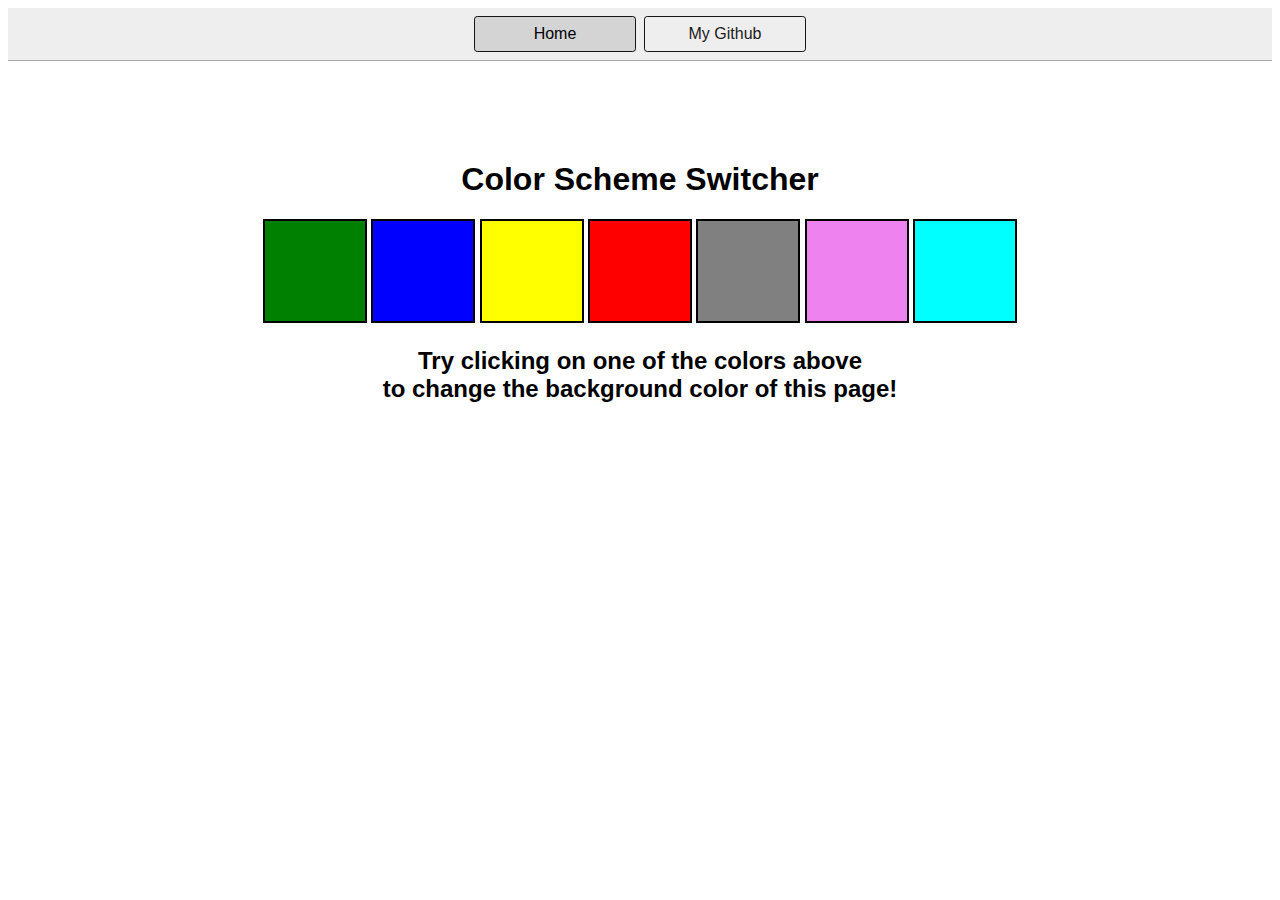
<file: Project 1 - Color Changer/index.html>
<!DOCTYPE html>
<html lang="en">

<head>
    <meta charset="UTF-8" />
    <meta name="viewport" content="width=device-width, initial-scale=1.0" />
    <meta http-equiv="X-UA-Compatible" content="ie=edge" />
    <link rel="stylesheet" href="style.css" />
    <title>JavaScript Background Color Switcher</title>
</head>

<body>
    <nav>
        <a href="#home" aria-current="page">Home</a>
        <a target="_blank" href="https://github.com/surajmaurya93">My Github</a>
    </nav>
    <div class="canvas">
        <h1>Color Scheme Switcher</h1>
        
        <span class="button" id="green"></span>
        <span class="button" id="blue"></span>
        <span class="button" id="yellow"></span>
        <span class="button" id="red"></span>
        <span class="button" id="grey"></span>
        <span class="button" id="violet"></span>
        <span class="button" id="aqua"></span>
        <h2>
            Try clicking on one of the colors above
            <span>to change the background color of this page!</span>
        </h2>
    </div>
    <script src="script.js"></script>
</body>

</html>
</file>
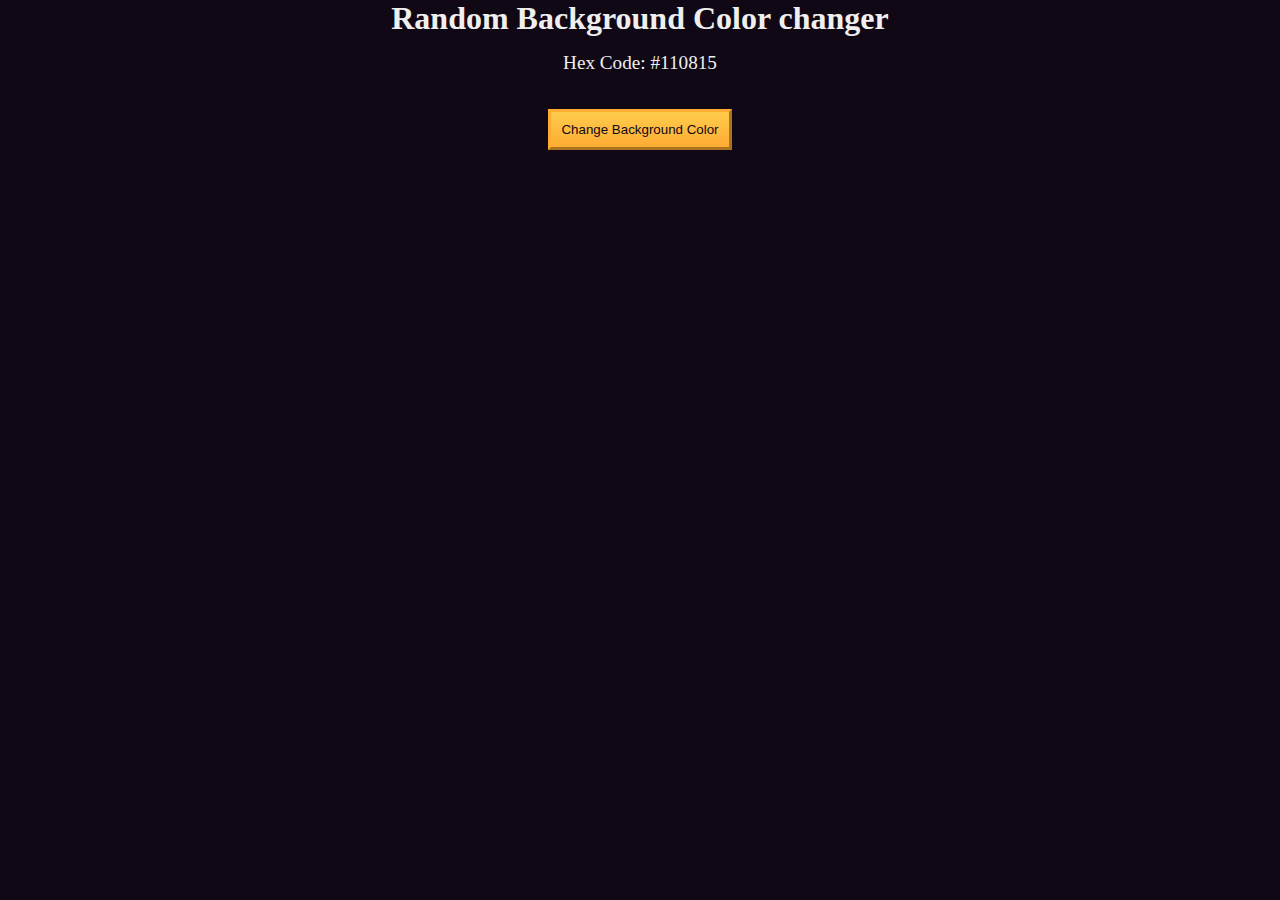
<file: Project 3 - Background Color Changer/index.html>
<!DOCTYPE html>
<html lang="en">

<head>
    <meta charset="UTF-8" />
    <meta name="viewport" content="width=device-width, initial-scale=1.0" />
    <title>Build a random background color changer</title>
    <link rel="stylesheet" href="./style.css" />
</head>

<body>
    <h1>Random Background Color changer</h1>

    <main>
        <section class="bg-information-container">
            <p>Hex Code: <span id="bg-hex-code">#110815</span></p>
        </section>

        <button class="btn" id="btn">Change Background Color</button>
    </main>
    <script src="./script.js"></script>
</body>

</html>
</file>
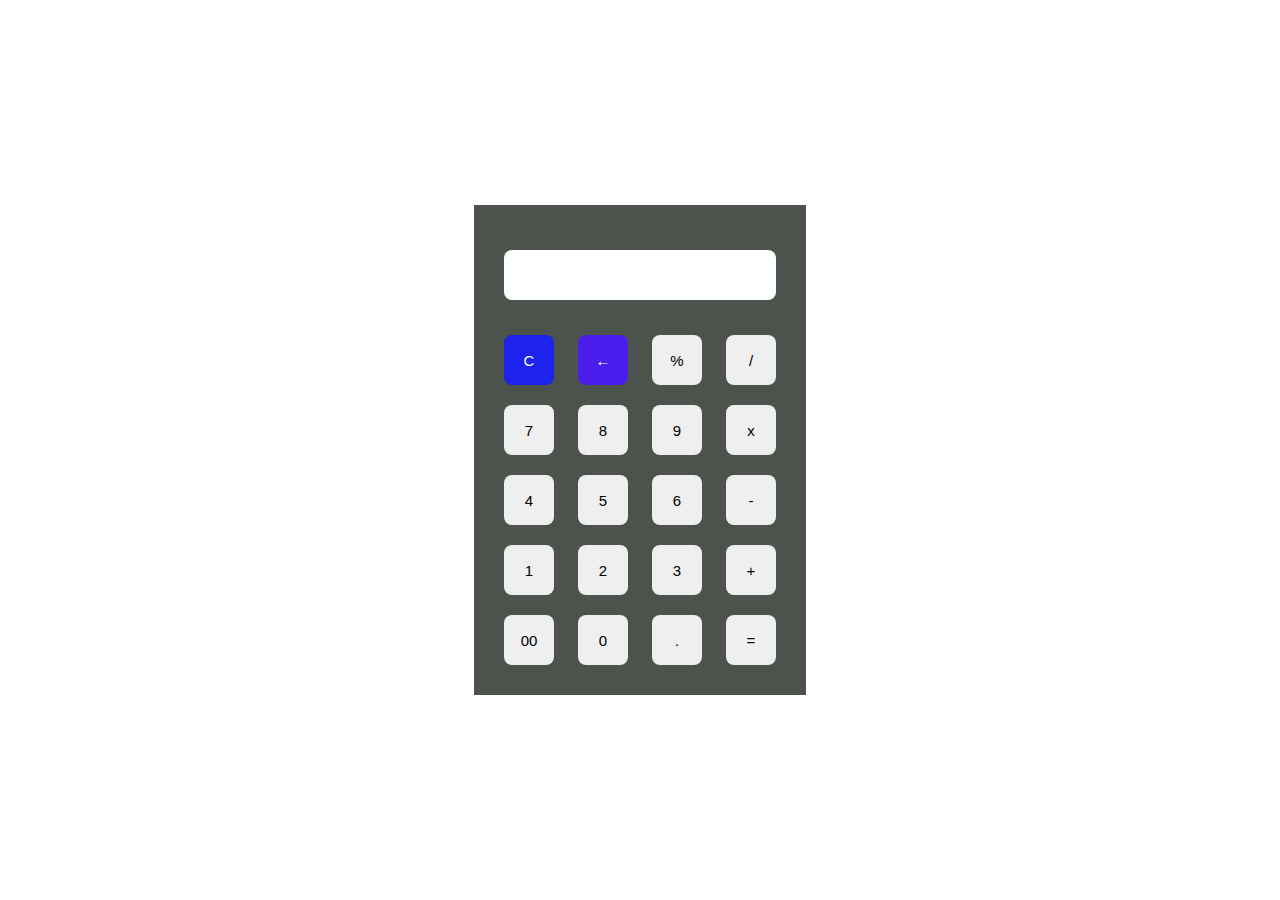
<file: Project 4 - Calculator/index.html>
<!DOCTYPE html>
<html lang="en">
<head>
   <title>Calculator</title>
   <link rel="stylesheet" href="style.css">
</head>
<body>
   <div id="calc">
      <div id="content">
         <form>
            <div id="output">
               <input type="text" id='res'>
            </div>
            <div class="btn">
               <input type="button" value='C' onclick="Clear()" id="clear">
               <input type="button" value='←' onclick="Back()" id="backspace">
               <input type="button" value='%' onclick="Solve('%')">
               <input type="button" value='/' onclick="Solve('/')">
               <br>
               <input type="button" value='7' onclick="Solve('7')">
               <input type="button" value='8' onclick="Solve('8')">
               <input type="button" value='9' onclick="Solve('9')">
               <input type="button" value='x' onclick="Solve('*')">
               <br>
               <input type="button" value='4' onclick="Solve('4')">
               <input type="button" value='5' onclick="Solve('5')">
               <input type="button" value='6' onclick="Solve('6')">
               <input type="button" value='-' onclick="Solve('-')">
               <br>
               <input type="button" value='1' onclick="Solve('1')">
               <input type="button" value='2' onclick="Solve('2')">
               <input type="button" value='3' onclick="Solve('3')">
               <input type="button" value='+' onclick="Solve('+')">
               <br>
               <input type="button" value='00' onclick="Solve('00')">
               <input type="button" value='0' onclick="Solve('0')">
               <input type="button" value='.' onclick="Solve('.')">
               <input type="button" value='=' onclick="Result()">
            </div>
         </form>
      </div>
   </div>
   <script src='index.js'></script>
</body>
</html>
</file>
<file: Project 1 - Color Changer/style.css>
*{
    font-family: sans-serif;
}

html {
    margin: 0;
}

span {
    display: block;
}

.canvas {
    margin: 100px auto 100px;
    width: 80%;
    text-align: center;
}

.button {
    width: 100px;
    height: 100px;
    border: solid black 2px;
    display: inline-block;
}

#green {
    background: green;
}

#blue {
    background: blue;
}

#yellow {
    background: yellow;
}

#red {
    background: red;
}

#grey {
    background: grey;
}

#violet {
    background: violet;
}

#aqua {
    background: aqua;
}


nav {
    display: flex;
    flex-wrap: wrap;
    align-items: center;
    justify-content: center;
    padding: 0.5rem;
    gap: 0.5rem;
    border-bottom: solid 1px #aaa;
    background-color: #eee;
}

nav a {
    display: inline-block;
    min-width: 9rem;
    padding: 0.5rem;
    border-radius: 0.2rem;
    border: solid 1px rgb(22, 22, 22);
    text-align: center;
    text-decoration: none;
    color: #1b1b1b;
}

nav a[aria-current='page'] {
    color: #000;
    background-color: #d4d4d4;
}
</file>
<file: Project 3 - Background Color Changer/style.css>
*,
*::before,
*::after {
    margin: 0;
    padding: 0;
    box-sizing: border-box;
}

:root {
    --yellow: #f1be32;
    --golden-yellow: #feac32;
    --dark-purple: #110815;
    --light-grey: #efefef;
}

body {
    background-color: var(--dark-purple);
    color: var(--light-grey);
    text-align: center;
}

.bg-information-container {
    margin: 15px 0 25px;
    font-size: 1.2rem;
}

.btn {
    cursor: pointer;
    padding: 10px;
    margin: 10px;
    color: var(--dark-purple);
    background-color: var(--golden-yellow);
    background-image: linear-gradient(#fecc4c, #ffac33);
    border-color: var(--golden-yellow);
    border-width: 3px;
}

.btn:hover {
    background-image: linear-gradient(#ffcc4c, #f89808);
}
</file>
<file: Project 4 - Calculator/style.css>
* {
    margin: 0;
    padding: 0;
    box-sizing: border-box;
}
#calc {
    width: 100%;
    height: 100vh;
    display: flex;
    justify-content: center;
    align-items: center;
}
#content {
    background: #4c524c;
    padding: 20px;
    border: radius 20px;

}
#content form input {
    border: 0;
    outline: 0;
    width: 50px;
    height: 50px;
    border-radius: 8px;
    font-size: 15px;
    margin: 10px;
    cursor: pointer;
}
#backspace {
    background-color: rgb(75, 30, 237);
    color: white;
}
#res {
    padding: 10px;
}
#clear {
    background-color: rgb(30, 34, 237);
    color: white;
}
form #output {
    display: flex;
    justify-content: flex-end;
    margin: 15px 0;
}
form #output input {
    text-align: right;
    flex: 1;
    font-size: 25px;
}
</file>
